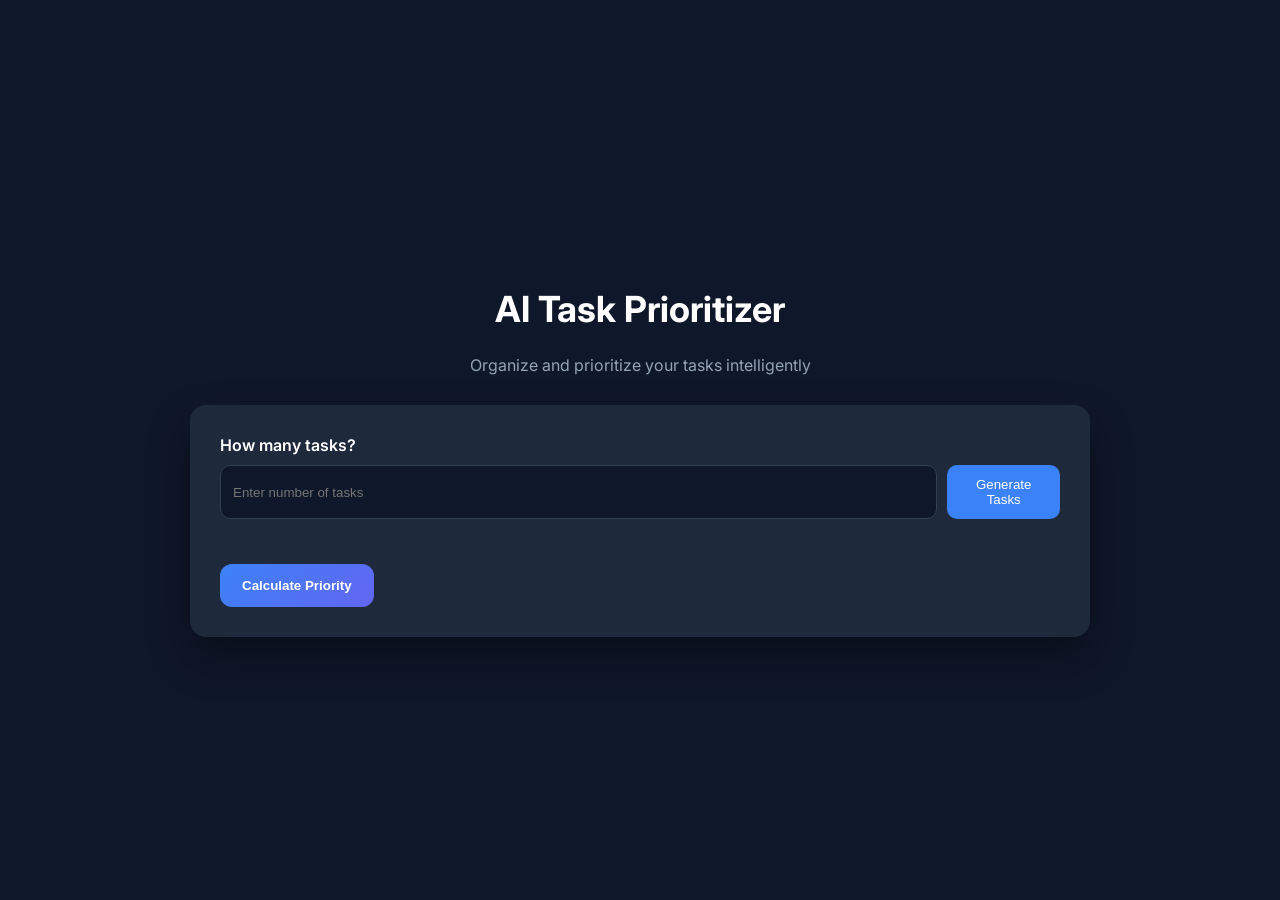
<file: templates/index.html>
<!DOCTYPE html>
<html>
<head>
<meta charset="UTF-8">
<title>AI Task Prioritizer</title>

<link rel="stylesheet" href="/static/style.css">

<!-- Google Font -->
<link href="https://fonts.googleapis.com/css2?family=Inter:wght@300;400;600;700&display=swap" rel="stylesheet">

</head>

<body>

<div class="app-container">

<header class="header">
<h1>AI Task Prioritizer</h1>
<p>Organize and prioritize your tasks intelligently</p>
</header>

<div class="card">

<label class="label">How many tasks?</label>

<div class="input-group">
<input type="number" id="taskCount" min="1" placeholder="Enter number of tasks">
<button onclick="generateTasks()" class="btn-primary">Generate Tasks</button>
</div>

<form method="POST">

<div id="tasks" class="task-grid"></div>

<div class="action">
<button type="submit" class="btn-gradient">Calculate Priority</button>
</div>

</form>

</div>

</div>

<script src="/static/script.js"></script>

</body>
</html>
</file>
<file: static/style.css>
body{
font-family:'Inter',sans-serif;
background:#0f172a;
color:white;
margin:0;
display:flex;
justify-content:center;
align-items:center;
min-height:100vh;
}

.app-container{
width:900px;
max-width:95%;
}

.header{
text-align:center;
margin-bottom:30px;
}

.header h1{
font-size:36px;
font-weight:700;
}

.header p{
color:#94a3b8;
}

.card{
background:#1e293b;
padding:30px;
border-radius:16px;
box-shadow:0 20px 40px rgba(0,0,0,0.4);
}

.label{
font-weight:600;
}

.input-group{
display:flex;
gap:10px;
margin-top:10px;
}

input,select{
background:#0f172a;
border:1px solid #334155;
color:white;
padding:12px;
border-radius:10px;
width:100%;
}

input:focus{
outline:none;
border-color:#3b82f6;
}

.task-grid{
margin-top:20px;
display:flex;
flex-direction:column;
gap:12px;
}

.task-row{
display:flex;
gap:10px;
background:#0f172a;
padding:12px;
border-radius:12px;
transition:0.2s;
}

.task-row:hover{
transform:scale(1.02);
box-shadow:0 8px 20px rgba(0,0,0,0.4);
}

.btn-primary{
background:#3b82f6;
border:none;
padding:12px 18px;
border-radius:10px;
color:white;
cursor:pointer;
}

.btn-gradient{
margin-top:25px;
background:linear-gradient(135deg,#3b82f6,#6366f1);
border:none;
padding:14px 22px;
border-radius:12px;
color:white;
font-weight:600;
cursor:pointer;
transition:0.2s;
}

.btn-gradient:hover{
transform:scale(1.05);
box-shadow:0 10px 30px rgba(59,130,246,0.4);
}

.results{
display:flex;
flex-direction:column;
gap:15px;
}

.result-card{
background:#1e293b;
padding:20px;
border-radius:14px;
display:flex;
align-items:center;
justify-content:space-between;
transition:0.2s;
}

.result-card:hover{
transform:scale(1.02);
}

.rank{
font-size:22px;
font-weight:700;
color:#3b82f6;
}

.task-info h3{
margin:0;
}

.task-info p{
margin:0;
font-size:14px;
color:#94a3b8;
}

.badge{
padding:6px 12px;
border-radius:20px;
font-size:12px;
}

.high{
background:#ef4444;
}

.medium{
background:#f59e0b;
}

.low{
background:#22c55e;
}

.btn-back{
display:inline-block;
margin-top:20px;
text-decoration:none;
color:#3b82f6;
}

/* Task row improvements */

.task-row{

display:flex;
gap:12px;
align-items:center;

background:#020617;

padding:12px;

border-radius:12px;

border:1px solid #1e293b;

transition:all 0.2s ease;

}

.task-row:hover{

transform:translateY(-2px);

box-shadow:0 12px 30px rgba(0,0,0,0.5);

}

/* Date input styling */

.date-input{

color:white;

background:#020617;

border:1px solid #334155;

border-radius:10px;

padding:10px;

}

/* Make calendar icon visible in dark mode */

.date-input::-webkit-calendar-picker-indicator{

filter:invert(1);

cursor:pointer;

}

/* Delete button */

.delete-btn{

background:#ef4444;

border:none;

color:white;

padding:8px 12px;

border-radius:8px;

cursor:pointer;

font-size:14px;

transition:all 0.2s ease;

}

.delete-btn:hover{

background:#dc2626;

transform:scale(1.05);

}
</file>
